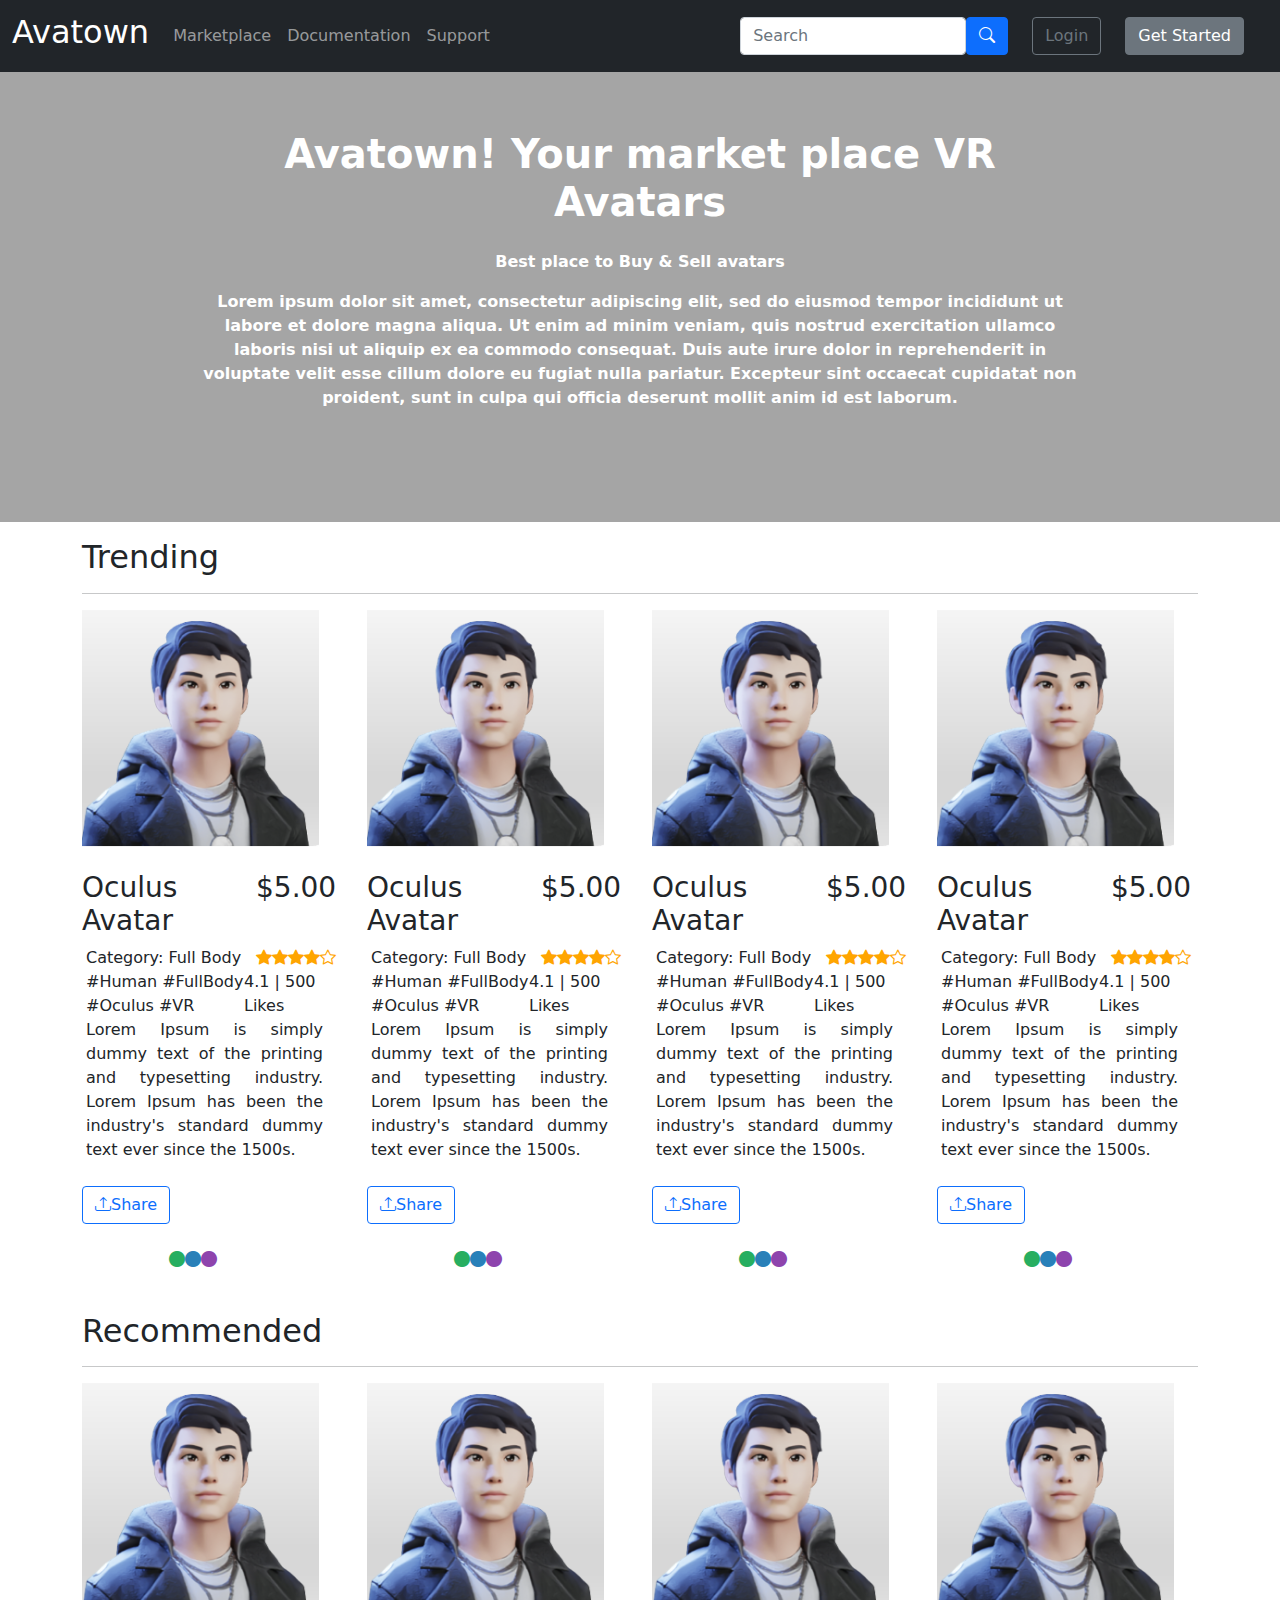
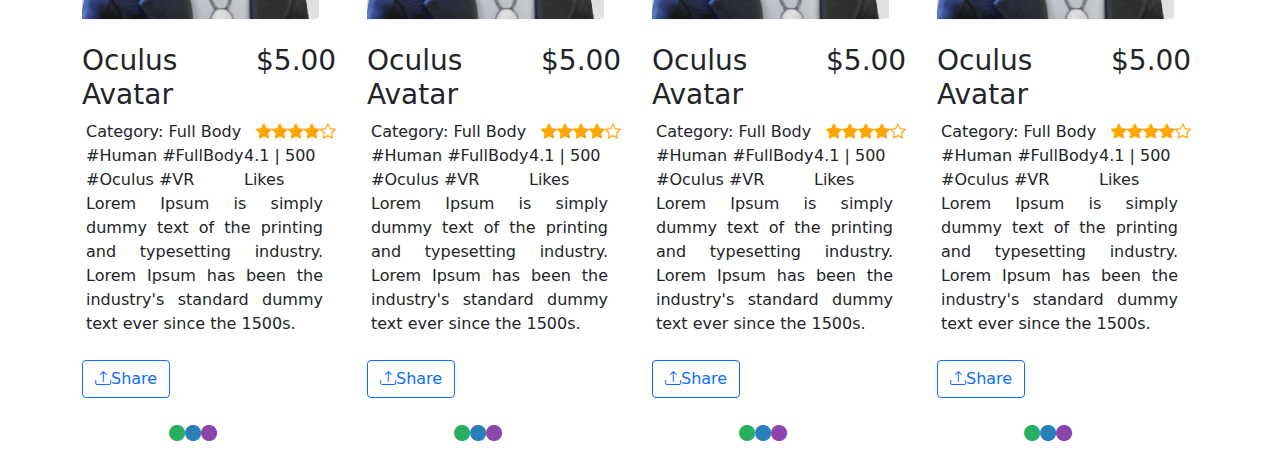
<file: index.html>
<!DOCTYPE html>
<html>

<head>
    <meta name="viewport" content="width=device-width, initial-scale=1.0">

    <link rel="stylesheet" href="css/bootstrap.css">
    <link rel="stylesheet" href="css/bootstrap.min.css">
    <link rel="stylesheet" href="css/style.css">
    <link rel="stylesheet" href="https://cdn.jsdelivr.net/npm/bootstrap-icons@1.9.1/font/bootstrap-icons.css">
    <script src="https://cdnjs.cloudflare.com/ajax/libs/jquery/3.3.1/jquery.min.js"></script>
    <script src="scripts/bootstrap/bootstrap.js"></script>
    <script src="	https://cdn.jsdelivr.net/npm/bootstrap@5.3.0-alpha1/dist/js/bootstrap.bundle.min.js"></script>

</head>


<body>
    <!-- Navbar -->
    <nav class="navbar navbar-expand-sm navbar-dark bg-dark">
        <div class="container-fluid">
            <a class="navbar-brand" href="javascript:void(0)">
                <h2>Avatown</h2>
            </a>
            <button class="navbar-toggler" type="button" data-bs-toggle="collapse" data-bs-target="#mynavbar">
                <span class="navbar-toggler-icon"></span>
            </button>
            <div class="collapse navbar-collapse" id="mynavbar">
                <ul class="navbar-nav me-auto">
                    <li class="nav-item">
                        <a class="nav-link" href="javascript:void(0)">Marketplace</a>
                    </li>
                    <li class="nav-item">
                        <a class="nav-link" href="javascript:void(0)">Documentation</a>
                    </li>
                    <li class="nav-item">
                        <a class="nav-link" href="javascript:void(0)">Support</a>
                    </li>
                </ul>

                <div class="searchHolder">
                    <form class="d-flex align-items-center">
                        <input class="form-control" type="text" placeholder="Search">
                        <button class="btn btn-primary" type="button"><i class="bi bi-search"></i></button>
                    </form>
                </div>
                <div class="d-flex">
                    <ul class="navbar-nav me-auto">
                        <li class="nav-item">
                            <button type="button" class="btn btn-outline-secondary me-4 ms-4">Login</button>
                        </li>
                        <li class="nav-item">
                            <button type="button" class="btn btn-secondary me-4">Get Started</button>
                        </li>

                    </ul>
                </div>

            </div>
        </div>
    </nav>
    <!-- Navbar -->


    <!-- carousel -->
    <div id="carouselExampleCaptions" class="carousel slide carousel-fade" data-mdb-ride="carousel">
        <div class="carousel-inner">
            <div class="carousel-item active advertise-carousel">
                <!-- <img src="https://mdbootstrap.com/img/Photos/Horizontal/E-commerce/8-col/img%282%29.jpg" class="d-block w-100" alt="Wild Landscape"/> -->
                <div class="mask" style="background-color: rgba(0, 0, 0, 0.4)"></div>
                <div class="carousel-caption d-none d-sm-block mb-5">
                    <h1 class="mb-4">
                        <strong>Avatown! Your market place VR Avatars</strong>
                    </h1>

                    <p>
                        <strong>Best place to Buy & Sell avatars</strong>
                    </p>

                    <p class="mb-4 d-none d-md-block">
                        <strong>Lorem ipsum dolor sit amet, consectetur adipiscing elit, sed do eiusmod tempor
                            incididunt ut labore et dolore magna aliqua. Ut enim ad minim veniam, quis nostrud
                            exercitation ullamco laboris nisi ut aliquip ex ea commodo consequat. Duis aute irure dolor
                            in reprehenderit in voluptate velit esse cillum dolore eu fugiat nulla pariatur. Excepteur
                            sint occaecat cupidatat non proident, sunt in culpa qui officia deserunt mollit anim id est
                            laborum.</strong>
                    </p>

                    <!-- <a target="_blank" href="https://mdbootstrap.com/education/bootstrap/" class="btn btn-outline-white btn-lg">Start free tutorial
                  <i class="fas fa-graduation-cap ms-2"></i>
                </a> -->
                </div>
            </div>
        </div>
    </div>


    <main>
        
        <div class="container">
            <section>
                <h2 class="mt-3">Trending</h2>
                <hr>
                <div class="row">
                    
                    <div class="col-md-3 mb-4">
                        <div class="row">
                            <div class="row">
                                <img src="images/avatar.png" class="" />
                            </div>
                            <div class="row">
                                <div class="col-md-8 mt-4">
                                    <h3>Oculus Avatar</h3>
                                </div>
                                <div class="col-md-4 mt-4">
                                    <h3>$5.00</h3>
                                </div>
                            </div>
                            <div class="row">
                                <div class="col-md-8">
                                    <div class="row ms-1">
                                        Category: Full Body
                                    </div>
                                    <div class="row ms-1">
                                        #Human #FullBody #Oculus #VR
                                    </div>
                                </div>
                                <div class="col-md-4">
                                    <div class="d-flex">
                                        <span class="bi bi-star-fill checked"></span>
                                        <span class="bi bi-star-fill checked"></span>
                                        <span class="bi bi-star-fill checked"></span>
                                        <span class="bi bi-star-fill checked"></span>
                                        <span class="bi bi-star checked"></span>
                                    </div>
                                    <div class="row">
                                        4.1 | 500 Likes
                                    </div>
                                </div>
                            </div>
                            <div class="row">
                                <p class="card-text ms-1">Lorem Ipsum is simply dummy text of the printing and
                                    typesetting industry. Lorem Ipsum has been the industry's standard dummy text ever
                                    since the 1500s.</p>
                            </div>
                            <div class="row">
                                <div class="col-md-4 mt-4 w-auto">
                                    <button type="button" class="btn btn-outline-primary"><i
                                            class="bi bi-upload"></i>Share</button>
                                </div>
                                <div class="col-md-4 offset-md-4 mt-4 w-auto">
                                    <div class="d-flex">
                                        <span class="bi bi-circle-fill checked-vr-chat-quest"></span>
                                        <span class="bi bi-circle-fill checked-vr-chat-pcvr"></span>
                                        <span class="bi bi-circle-fill checked-vr-horizon"></span>
                                    </div>
                                </div>
                            </div>
                        </div>
                    </div>
                    <div class="col-md-3 mb-4">
                        <div class="row">
                            <div class="row">
                                <img src="images/avatar.png" class="" />
                            </div>
                            <div class="row">
                                <div class="col-md-8 mt-4">
                                    <h3>Oculus Avatar</h3>
                                </div>
                                <div class="col-md-4 mt-4">
                                    <h3>$5.00</h3>
                                </div>
                            </div>
                            <div class="row">
                                <div class="col-md-8">
                                    <div class="row ms-1">
                                        Category: Full Body
                                    </div>
                                    <div class="row ms-1">
                                        #Human #FullBody #Oculus #VR
                                    </div>
                                </div>
                                <div class="col-md-4">
                                    <div class="d-flex">
                                        <span class="bi bi-star-fill checked"></span>
                                        <span class="bi bi-star-fill checked"></span>
                                        <span class="bi bi-star-fill checked"></span>
                                        <span class="bi bi-star-fill checked"></span>
                                        <span class="bi bi-star checked"></span>
                                    </div>
                                    <div class="row">
                                        4.1 | 500 Likes
                                    </div>
                                </div>
                            </div>
                            <div class="row">
                                <p class="card-text ms-1">Lorem Ipsum is simply dummy text of the printing and
                                    typesetting industry. Lorem Ipsum has been the industry's standard dummy text ever
                                    since the 1500s.</p>
                            </div>
                            <div class="row">
                                <div class="col-md-4 mt-4 w-auto">
                                    <button type="button" class="btn btn-outline-primary"><i
                                            class="bi bi-upload"></i>Share</button>
                                </div>
                                <div class="col-md-4 offset-md-4 mt-4 w-auto">
                                    <div class="d-flex">
                                        <span class="bi bi-circle-fill checked-vr-chat-quest"></span>
                                        <span class="bi bi-circle-fill checked-vr-chat-pcvr"></span>
                                        <span class="bi bi-circle-fill checked-vr-horizon"></span>
                                    </div>
                                </div>
                            </div>
                        </div>
                    </div>
                    <div class="col-md-3 mb-4">
                        <div class="row">
                            <div class="row">
                                <img src="images/avatar.png" class="" />
                            </div>
                            <div class="row">
                                <div class="col-md-8 mt-4">
                                    <h3>Oculus Avatar</h3>
                                </div>
                                <div class="col-md-4 mt-4">
                                    <h3>$5.00</h3>
                                </div>
                            </div>
                            <div class="row">
                                <div class="col-md-8">
                                    <div class="row ms-1">
                                        Category: Full Body
                                    </div>
                                    <div class="row ms-1">
                                        #Human #FullBody #Oculus #VR
                                    </div>
                                </div>
                                <div class="col-md-4">
                                    <div class="d-flex">
                                        <span class="bi bi-star-fill checked"></span>
                                        <span class="bi bi-star-fill checked"></span>
                                        <span class="bi bi-star-fill checked"></span>
                                        <span class="bi bi-star-fill checked"></span>
                                        <span class="bi bi-star checked"></span>
                                    </div>
                                    <div class="row">
                                        4.1 | 500 Likes
                                    </div>
                                </div>
                            </div>
                            <div class="row">
                                <p class="card-text ms-1">Lorem Ipsum is simply dummy text of the printing and
                                    typesetting industry. Lorem Ipsum has been the industry's standard dummy text ever
                                    since the 1500s.</p>
                            </div>
                            <div class="row">
                                <div class="col-md-4 mt-4 w-auto">
                                    <button type="button" class="btn btn-outline-primary"><i
                                            class="bi bi-upload"></i>Share</button>
                                </div>
                                <div class="col-md-4 offset-md-4 mt-4 w-auto">
                                    <div class="d-flex">
                                        <span class="bi bi-circle-fill checked-vr-chat-quest"></span>
                                        <span class="bi bi-circle-fill checked-vr-chat-pcvr"></span>
                                        <span class="bi bi-circle-fill checked-vr-horizon"></span>
                                    </div>
                                </div>
                            </div>
                        </div>
                    </div>
                    <div class="col-md-3 mb-4">
                        <div class="row">
                            <div class="row">
                                <img src="images/avatar.png" class="" />
                            </div>
                            <div class="row">
                                <div class="col-md-8 mt-4">
                                    <h3>Oculus Avatar</h3>
                                </div>
                                <div class="col-md-4 mt-4">
                                    <h3>$5.00</h3>
                                </div>
                            </div>
                            <div class="row">
                                <div class="col-md-8">
                                    <div class="row ms-1">
                                        Category: Full Body
                                    </div>
                                    <div class="row ms-1">
                                        #Human #FullBody #Oculus #VR
                                    </div>
                                </div>
                                <div class="col-md-4">
                                    <div class="d-flex">
                                        <span class="bi bi-star-fill checked"></span>
                                        <span class="bi bi-star-fill checked"></span>
                                        <span class="bi bi-star-fill checked"></span>
                                        <span class="bi bi-star-fill checked"></span>
                                        <span class="bi bi-star checked"></span>
                                    </div>
                                    <div class="row">
                                        4.1 | 500 Likes
                                    </div>
                                </div>
                            </div>
                            <div class="row">
                                <p class="card-text ms-1">Lorem Ipsum is simply dummy text of the printing and
                                    typesetting industry. Lorem Ipsum has been the industry's standard dummy text ever
                                    since the 1500s.</p>
                            </div>
                            <div class="row">
                                <div class="col-md-4 mt-4 w-auto">
                                    <button type="button" class="btn btn-outline-primary"><i
                                            class="bi bi-upload"></i>Share</button>
                                </div>
                                <div class="col-md-4 offset-md-4 mt-4 w-auto">
                                    <div class="d-flex">
                                        <span class="bi bi-circle-fill checked-vr-chat-quest"></span>
                                        <span class="bi bi-circle-fill checked-vr-chat-pcvr"></span>
                                        <span class="bi bi-circle-fill checked-vr-horizon"></span>
                                    </div>
                                </div>
                            </div>
                        </div>
                    </div>
                </div>
            </section>
            <section>
                <h2 class="mt-3">Recommended</h2>
                <hr>
                <div class="row">
                    
                    <div class="col-md-3 mb-4">
                        <div class="row">
                            <div class="row">
                                <img src="images/avatar.png" class="" />
                            </div>
                            <div class="row">
                                <div class="col-md-8 mt-4">
                                    <h3>Oculus Avatar</h3>
                                </div>
                                <div class="col-md-4 mt-4">
                                    <h3>$5.00</h3>
                                </div>
                            </div>
                            <div class="row">
                                <div class="col-md-8">
                                    <div class="row ms-1">
                                        Category: Full Body
                                    </div>
                                    <div class="row ms-1">
                                        #Human #FullBody #Oculus #VR
                                    </div>
                                </div>
                                <div class="col-md-4">
                                    <div class="d-flex">
                                        <span class="bi bi-star-fill checked"></span>
                                        <span class="bi bi-star-fill checked"></span>
                                        <span class="bi bi-star-fill checked"></span>
                                        <span class="bi bi-star-fill checked"></span>
                                        <span class="bi bi-star checked"></span>
                                    </div>
                                    <div class="row">
                                        4.1 | 500 Likes
                                    </div>
                                </div>
                            </div>
                            <div class="row">
                                <p class="card-text ms-1">Lorem Ipsum is simply dummy text of the printing and
                                    typesetting industry. Lorem Ipsum has been the industry's standard dummy text ever
                                    since the 1500s.</p>
                            </div>
                            <div class="row">
                                <div class="col-md-4 mt-4 w-auto">
                                    <button type="button" class="btn btn-outline-primary"><i
                                            class="bi bi-upload"></i>Share</button>
                                </div>
                                <div class="col-md-4 offset-md-4 mt-4 w-auto">
                                    <div class="d-flex">
                                        <span class="bi bi-circle-fill checked-vr-chat-quest"></span>
                                        <span class="bi bi-circle-fill checked-vr-chat-pcvr"></span>
                                        <span class="bi bi-circle-fill checked-vr-horizon"></span>
                                    </div>
                                </div>
                            </div>
                        </div>
                    </div>
                    <div class="col-md-3 mb-4">
                        <div class="row">
                            <div class="row">
                                <img src="images/avatar.png" class="" />
                            </div>
                            <div class="row">
                                <div class="col-md-8 mt-4">
                                    <h3>Oculus Avatar</h3>
                                </div>
                                <div class="col-md-4 mt-4">
                                    <h3>$5.00</h3>
                                </div>
                            </div>
                            <div class="row">
                                <div class="col-md-8">
                                    <div class="row ms-1">
                                        Category: Full Body
                                    </div>
                                    <div class="row ms-1">
                                        #Human #FullBody #Oculus #VR
                                    </div>
                                </div>
                                <div class="col-md-4">
                                    <div class="d-flex">
                                        <span class="bi bi-star-fill checked"></span>
                                        <span class="bi bi-star-fill checked"></span>
                                        <span class="bi bi-star-fill checked"></span>
                                        <span class="bi bi-star-fill checked"></span>
                                        <span class="bi bi-star checked"></span>
                                    </div>
                                    <div class="row">
                                        4.1 | 500 Likes
                                    </div>
                                </div>
                            </div>
                            <div class="row">
                                <p class="card-text ms-1">Lorem Ipsum is simply dummy text of the printing and
                                    typesetting industry. Lorem Ipsum has been the industry's standard dummy text ever
                                    since the 1500s.</p>
                            </div>
                            <div class="row">
                                <div class="col-md-4 mt-4 w-auto">
                                    <button type="button" class="btn btn-outline-primary"><i
                                            class="bi bi-upload"></i>Share</button>
                                </div>
                                <div class="col-md-4 offset-md-4 mt-4 w-auto">
                                    <div class="d-flex">
                                        <span class="bi bi-circle-fill checked-vr-chat-quest"></span>
                                        <span class="bi bi-circle-fill checked-vr-chat-pcvr"></span>
                                        <span class="bi bi-circle-fill checked-vr-horizon"></span>
                                    </div>
                                </div>
                            </div>
                        </div>
                    </div>
                    <div class="col-md-3 mb-4">
                        <div class="row">
                            <div class="row">
                                <img src="images/avatar.png" class="" />
                            </div>
                            <div class="row">
                                <div class="col-md-8 mt-4">
                                    <h3>Oculus Avatar</h3>
                                </div>
                                <div class="col-md-4 mt-4">
                                    <h3>$5.00</h3>
                                </div>
                            </div>
                            <div class="row">
                                <div class="col-md-8">
                                    <div class="row ms-1">
                                        Category: Full Body
                                    </div>
                                    <div class="row ms-1">
                                        #Human #FullBody #Oculus #VR
                                    </div>
                                </div>
                                <div class="col-md-4">
                                    <div class="d-flex">
                                        <span class="bi bi-star-fill checked"></span>
                                        <span class="bi bi-star-fill checked"></span>
                                        <span class="bi bi-star-fill checked"></span>
                                        <span class="bi bi-star-fill checked"></span>
                                        <span class="bi bi-star checked"></span>
                                    </div>
                                    <div class="row">
                                        4.1 | 500 Likes
                                    </div>
                                </div>
                            </div>
                            <div class="row">
                                <p class="card-text ms-1">Lorem Ipsum is simply dummy text of the printing and
                                    typesetting industry. Lorem Ipsum has been the industry's standard dummy text ever
                                    since the 1500s.</p>
                            </div>
                            <div class="row">
                                <div class="col-md-4 mt-4 w-auto">
                                    <button type="button" class="btn btn-outline-primary"><i
                                            class="bi bi-upload"></i>Share</button>
                                </div>
                                <div class="col-md-4 offset-md-4 mt-4 w-auto">
                                    <div class="d-flex">
                                        <span class="bi bi-circle-fill checked-vr-chat-quest"></span>
                                        <span class="bi bi-circle-fill checked-vr-chat-pcvr"></span>
                                        <span class="bi bi-circle-fill checked-vr-horizon"></span>
                                    </div>
                                </div>
                            </div>
                        </div>
                    </div>
                    <div class="col-md-3 mb-4">
                        <div class="row">
                            <div class="row">
                                <img src="images/avatar.png" class="" />
                            </div>
                            <div class="row">
                                <div class="col-md-8 mt-4">
                                    <h3>Oculus Avatar</h3>
                                </div>
                                <div class="col-md-4 mt-4">
                                    <h3>$5.00</h3>
                                </div>
                            </div>
                            <div class="row">
                                <div class="col-md-8">
                                    <div class="row ms-1">
                                        Category: Full Body
                                    </div>
                                    <div class="row ms-1">
                                        #Human #FullBody #Oculus #VR
                                    </div>
                                </div>
                                <div class="col-md-4">
                                    <div class="d-flex">
                                        <span class="bi bi-star-fill checked"></span>
                                        <span class="bi bi-star-fill checked"></span>
                                        <span class="bi bi-star-fill checked"></span>
                                        <span class="bi bi-star-fill checked"></span>
                                        <span class="bi bi-star checked"></span>
                                    </div>
                                    <div class="row">
                                        4.1 | 500 Likes
                                    </div>
                                </div>
                            </div>
                            <div class="row">
                                <p class="card-text ms-1">Lorem Ipsum is simply dummy text of the printing and
                                    typesetting industry. Lorem Ipsum has been the industry's standard dummy text ever
                                    since the 1500s.</p>
                            </div>
                            <div class="row">
                                <div class="col-md-4 mt-4 w-auto">
                                    <button type="button" class="btn btn-outline-primary"><i
                                            class="bi bi-upload"></i>Share</button>
                                </div>
                                <div class="col-md-4 offset-md-4 mt-4 w-auto">
                                    <div class="d-flex">
                                        <span class="bi bi-circle-fill checked-vr-chat-quest"></span>
                                        <span class="bi bi-circle-fill checked-vr-chat-pcvr"></span>
                                        <span class="bi bi-circle-fill checked-vr-horizon"></span>
                                    </div>
                                </div>
                            </div>
                        </div>
                    </div>
                </div>
            </section>
        </div>
    </main>


</body>
</file>
<file: css/style.css>
/* Navbar */
#signUpBtn {
  width: 100%;
 
}
.card-text {

  text-align: justify;
  text-justify: inter-word;

}
#loginBtn {
  margin-right: 20px;
  width: 100%;
}

.search-btn {
  margin: 30px;
  width: 100%;
}

.carousel-item {
  height: 50vh;
}

.advertise-carousel{
  padding-top: 150px;
  text-align: center;
  background: #a5a5a5;
}

.card {
box-shadow: rgba(0, 0, 0, 0.24) 0px 3px 8px;
}
.footer-cta {
box-shadow: rgba(0, 0, 0, 0.15) 0px 5px 15px;
}
.price {
color: #263238;
font-size: 24px;
}

.card-title {
color:#263238
}

.sale {
color: #E53935
}

.sale-badge {
background-color: #E53935
}

.checked {
  color: orange;
}

.checked-vr-chat-quest {
  color: #27ae60;
}

.checked-vr-chat-pcvr {
  color: #2980b9;
}

.checked-vr-horizon {
  color: #8e44ad;
}
</file>
